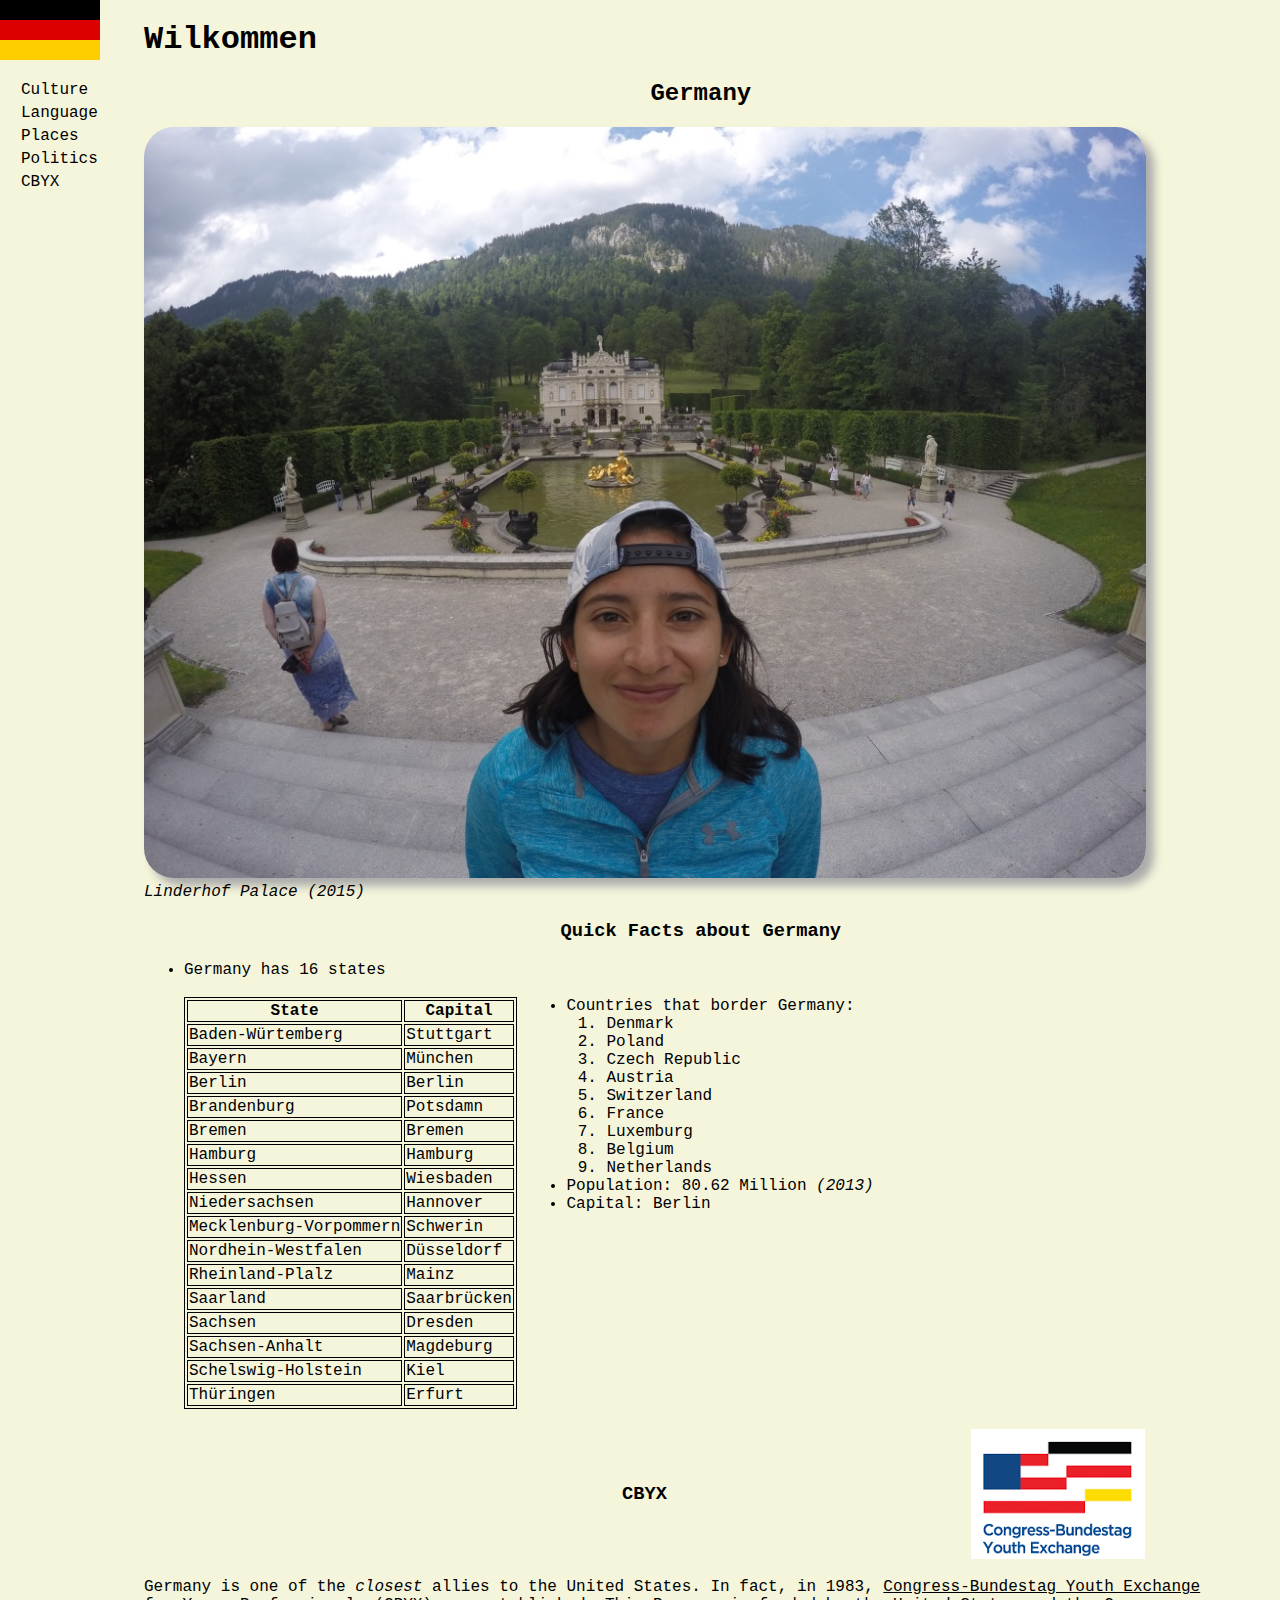
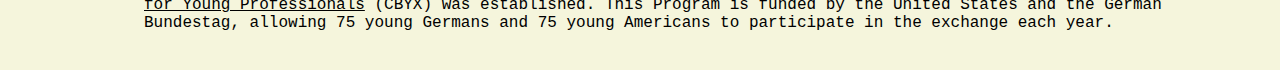
<file: index.html>
<!DOCTYPE html>
<html lang="en">
<head>
  <title> Germany</title>
  <link rel="stylesheet" type="text/css" href="styles.css">
</head>
<body>
  <section id="sidebar">
    <img  id="flag" src="images/flag.png">
    <ul>
      <li><a href="culture.html"> Culture </a></li>
      <li><a href="language.html"> Language </a></li>
      <li><a href="places.html"> Places </a></li>
      <li><a href="politics.html"> Politics </a></li>
      <li><a href="cbyx.html"> CBYX </a> </li>
    </ul>
  </section>
  <main> 
    <h1> Wilkommen </h1>

    <h2> Germany </h2>
      <img class ="linderhof" src="images/germany.jpg" alt="Linderhof Palace">
      <figcaption> 
        <em> Linderhof Palace (2015) </em>
      </figcaption>

    <h3> Quick Facts about Germany</h3>
      <ul>
        <li> Germany has 16 states</li>
        <br>
        <table class = "double">
          <tr>
            <th> State</th>
            <th> Capital </th>
          </tr>
          <tr>
            <td> Baden-Würtemberg</td>
            <td> Stuttgart</td>
          </tr>
          <tr>
            <td> Bayern</td>
            <td> München</td>
          </tr>
          <tr>
            <td> Berlin</td>
            <td> Berlin</td>
          </tr>
          <tr>
            <td> Brandenburg</td>
            <td> Potsdamn</td>
          </tr>
          <tr>
            <td> Bremen</td>
            <td> Bremen</td>
          </tr>
          <tr>
            <td> Hamburg</td>
            <td> Hamburg</td>
          </tr>
          <tr>
            <td> Hessen</td>
            <td> Wiesbaden</td>
          </tr>
          <tr>
            <td> Niedersachsen</td>
            <td> Hannover</td>
          </tr>
          <tr>
            <td> Mecklenburg-Vorpommern</td>
            <td> Schwerin</td>
          </tr>
          <tr>
            <td> Nordhein-Westfalen</td>
            <td> Düsseldorf</td>
          </tr>
          <tr>
            <td> Rheinland-Plalz</td>
            <td> Mainz</td>
          </tr>
          <tr>
            <td>Saarland</td>
            <td> Saarbrücken</td>
          </tr>
          <tr>
            <td> Sachsen</td>
            <td> Dresden</td>
          </tr>
          <tr>
            <td>Sachsen-Anhalt</td>
            <td> Magdeburg</td>
          </tr>
          <tr>
            <td> Schelswig-Holstein</td>
            <td> Kiel</td>
          </tr>
          <tr> 
            <td>Thüringen</td>
            <td> Erfurt</td>
          </tr>
        </table>
         <section class = "double"> 
          <li> Countries that border Germany: </li>
            <ol>
              <li>Denmark</li>
              <li>Poland</li>
              <li>Czech Republic</li>
              <li>Austria</li>
              <li>Switzerland</li>
              <li>France</li>
              <li>Luxemburg</li>
              <li>Belgium</li>
              <li>Netherlands</li>
            </ol>
          <li> Population: 80.62 Million <em> (2013) </em></li>
          <li> Capital: Berlin</li>
        </section>
      </ul>   
        
       

      
    <h3 id ="cbyx"> CBYX</h3>
    <p>Germany is one of the <em>closest</em> allies to the United States. In fact, in 1983, <a href="http://culturalvistas.org/programs/abroad/congress-bundestag-youth-exchange-young-professionals/"> Congress-Bundestag Youth Exchange for Young Professionals</a> (CBYX) was established. This Program is funded by the United States and the German Bundestag, allowing 75 young Germans and 75 young Americans to participate in the exchange each year. </p>

  </main>
 

</body>  
</html>

<!-- http://academic.depauw.edu/mkfinney_web/teaching/Com227/culturalPortfolios/germany/index.htm

What makes this website good is that they made their site interactive, it is not just static HTML. I really like their side nav bar, specifically the change of color when you hover over it.

What makes this website is that it seems that it is really outdated(in terms of style?). The pixels of the pictures are really low. 
 -->
</file>
<file: styles.css>
body {
	background: beige;
	margin: 0;
	padding: 0;
	font-family: "Lucida Console", Monaco, monospace;
	max-width: 960px;
	min-width: 475px;
}

#sidebar {
	width: 15%;
	display: inline-block;
	min-width: 110px;
}

#flag{
	width:100px;
	height: auto;
}


#sidebar ul {
	list-style-type: none;
	padding-left: 5px;
	background-color: beige;
}

#sidebar li {
	padding-bottom: 5px;
}

#sidebar li a {
	display: block:
	color #000000;
	padding: 8px 16px;
	text-decoration: none;
}

li a:hover {
	background-color: khaki;
	color: white;
}

main {
	width: 87%;
	position: absolute;
	display: inline-block;
}

.linderhof {
	width: 90%;
	box-shadow: 8px 8px 10px #aaa;
  	border-radius: 30px;
}

.double{
	/*position: absolute;*/
	display: inline-block;
	vertical-align: text-top;
	margin-right: 40px;
}

/*.double ul {
	list-style-type: none;	
}*/

table, th, td{
	border: 1px solid black
}

tr:hover {
	background-color: khaki;
}

a:link {
	color: black;
}

a:visited {
	color: gold;
}

h2, h3 {
	text-align: center;
}

p {
	padding: 0 25px 0 0;
}

#cbyx {
	background-image: url(images/cbyx.png);
	position: relative;
	background-position:right;
	background-repeat: no-repeat;
	padding: 55px;
	width: 80%;
	margin-right: 15px;
}

@media screen and (max-width: 475px) {
  .linderhof, #cbyx { 
    display: none;
   }
}
</file>
